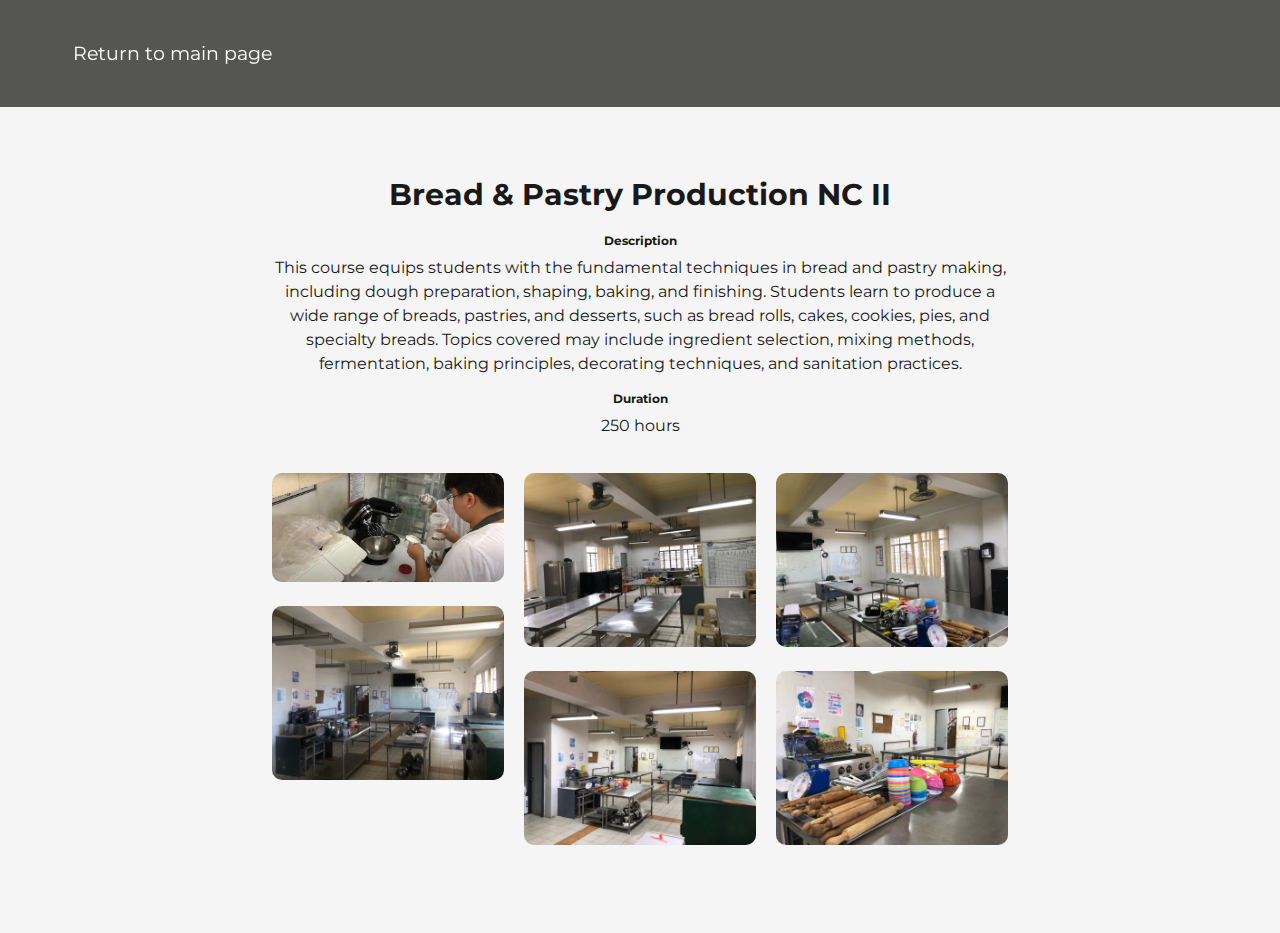
<file: links/bpstry.html>
<!DOCTYPE html>
<html lang="en">
<head>
    <meta charset="UTF-8">
    <meta name="viewport" content="width=device-width, initial-scale=1.0">
    <title>Bread & Pastry Production NC II</title>
    <link rel="stylesheet" href="../style.css">
    <link rel="icon" type="image/x-icon" href="../img/images.png">
</head>
<!-- BODY -->
<body>

    <nav class="b-nav">
        <ul class="links-container-b">
<li class="return-btn"><a href="../index.html">Return to main page</a></li>


         </ul>
      </nav>
  

      

    <section class="bp-sec">

    
    <div class="bp-container">
    <div class="bpstry-headers">
        <h1 class="bp-title">Bread & Pastry Production NC II</h1>
        <h4 class="bp-title2">Description</h4>
        <p class="bp-description">This course equips students with the fundamental techniques in bread and pastry making, including dough preparation, shaping, baking, and finishing. Students learn to produce a wide range of breads, pastries, and desserts, such as bread rolls, cakes, cookies, pies, and specialty breads. Topics covered may include ingredient selection, mixing methods, fermentation, baking principles, decorating techniques, and sanitation practices. 
        </p>
        <h4 class="bp-title2">Duration</h4>
        <p class="bp-description">250 hours</p>

        
    </div>
        <!-- GRID -->
        <div class="bp-grid">
<div class="grid-container">
   
   <img class="grid-img" src="../courses/bp1.jpg" alt="">    
   <img class="grid-img" src="../courses/bp2.jpg" alt="">    
   <img class="grid-img" src="../courses/bp3.jpg" alt="">    
   <img class="grid-img" src="../courses/bp4.jpg" alt="">    
   <img class="grid-img" src="../courses/bp5.jpg" alt="">    
   <img class="grid-img" src="../courses/bp6.jpg" alt="">    
      
   <div class="popup-image">
    <span>&times;</span>
    <img src="../courses/bp1.jpg" alt="">
  </div>
  
</div>
        </div>
   
</div>

</section>

<script>
    document.querySelectorAll('.grid-container img').forEach(image =>{
  image.onclick = () => {
   document.querySelector('.popup-image').style.display = 'block';
   document.querySelector('.popup-image img').src = image.getAttribute('src');
  }
   });

   document.querySelector('.popup-image span').onclick = () => {
       document.querySelector('.popup-image').style.display = 'none';
   }

</script>
    
</body>
</html>
</file>
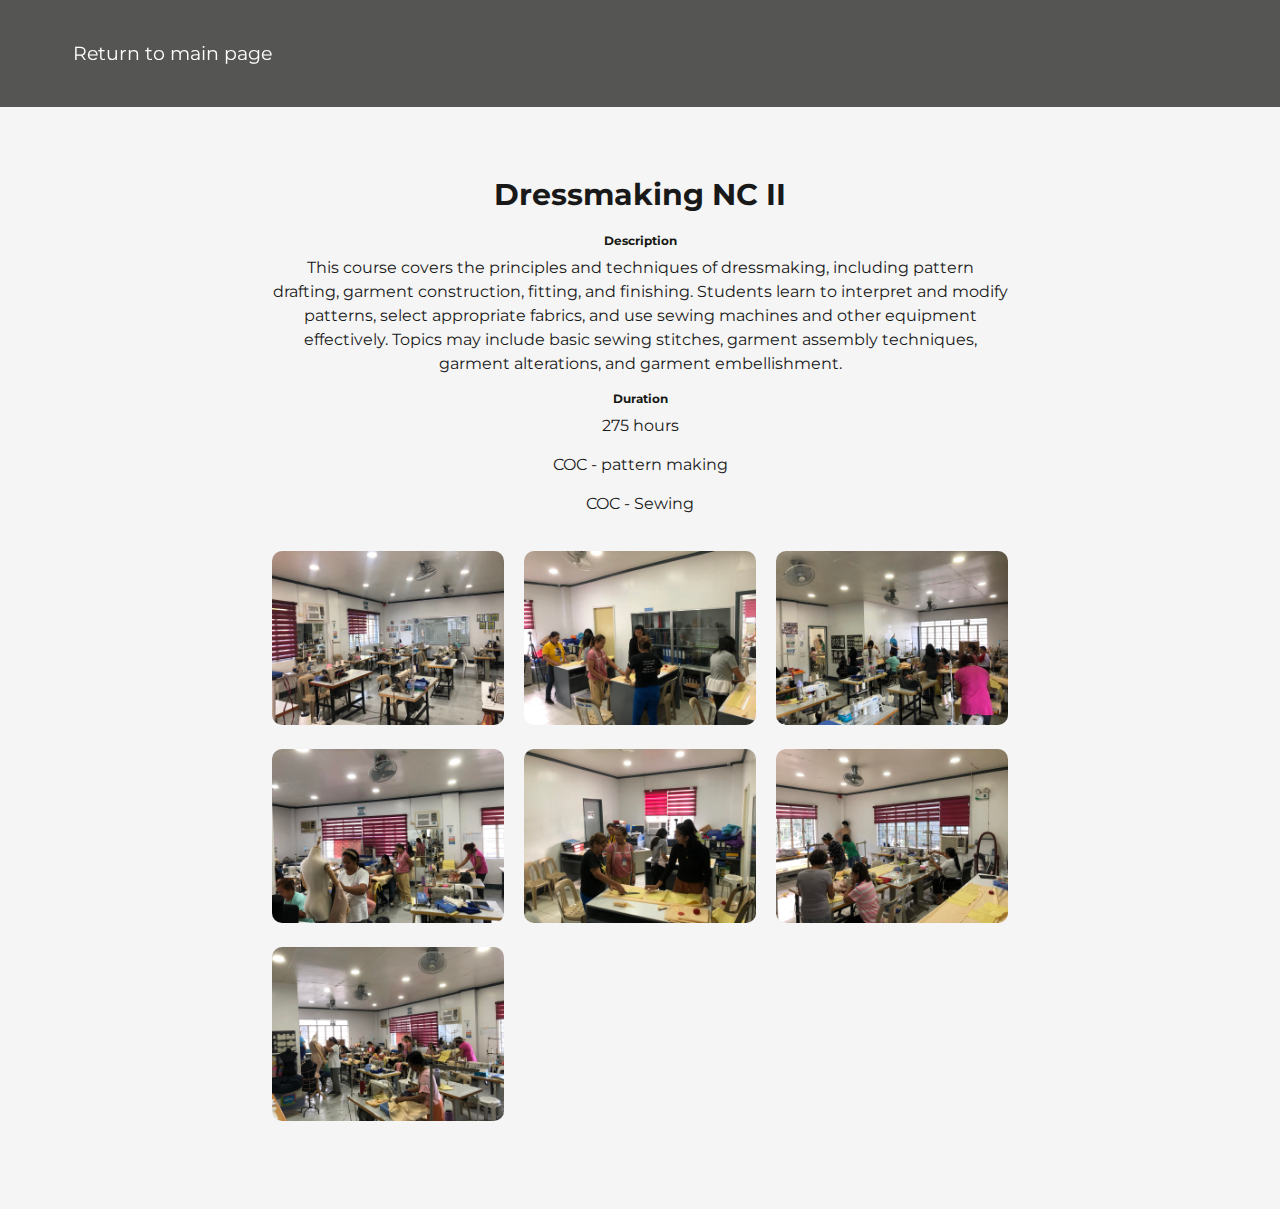
<file: links/dressmking.html>
<!DOCTYPE html>
<html lang="en">
<head>
    <meta charset="UTF-8">
    <meta name="viewport" content="width=device-width, initial-scale=1.0">
    <title>
        Dressmaking NC II
    </title>
    <link rel="stylesheet" href="../style.css">
    <link rel="icon" type="image/x-icon" href="../img/images.png">
</head>
<!-- BODY -->
<body>

    <nav class="b-nav">
        <ul class="links-container-b">
<li class="return-btn"><a href="../index.html">Return to main page</a></li>

         </ul>
      </nav>
  

    <section class="bp-sec">

    
    <div class="bp-container">
    <div class="bpstry-headers">
        <h1 class="bp-title">Dressmaking NC II</h1>
        <h4 class="bp-title2">Description</h4>
        <p class="bp-description">This course covers the principles and techniques of dressmaking, including pattern drafting, garment construction, fitting, and finishing. Students learn to interpret and modify patterns, select appropriate fabrics, and use sewing machines and other equipment effectively. Topics may include basic sewing stitches, garment assembly techniques, garment alterations, and garment embellishment. 
        </p>
        <h4 class="bp-title2">Duration</h4>
        <p class="bp-description">275 hours</p>

       
        <p class="bp-description">COC &#45; pattern making
           
            </p>
        <p class="bp-description">COC &#45; Sewing</p>

        
    </div>
        <!-- GRID -->
        <div class="bp-grid">
<div class="grid-container">
   <img class="grid-img" src="../courses/dm1.jpg" alt="">  
   <img class="grid-img" src="../courses/dm2.jpg" alt="">  
   <img class="grid-img" src="../courses/dm3.jpg" alt="">  
   <img class="grid-img" src="../courses/dm4.jpg" alt="">  
   <img class="grid-img" src="../courses/dm5.jpg" alt="">  
   <img class="grid-img" src="../courses/dm6.jpg" alt="">  
   <img class="grid-img" src="../courses/dm7.jpg" alt="">  

   <div class="popup-image">
    <span>&times;</span>
    <img src="../courses/dm1.jpg" alt="">
  </div>
    

</div>
        </div>
    
</div>

</section>

    <script>
        document.querySelectorAll('.grid-container img').forEach(image =>{
  image.onclick = () => {
   document.querySelector('.popup-image').style.display = 'block';
   document.querySelector('.popup-image img').src = image.getAttribute('src');
  }
   });

   document.querySelector('.popup-image span').onclick = () => {
       document.querySelector('.popup-image').style.display = 'none';
   }
    </script>
</body>
</html>
</file>
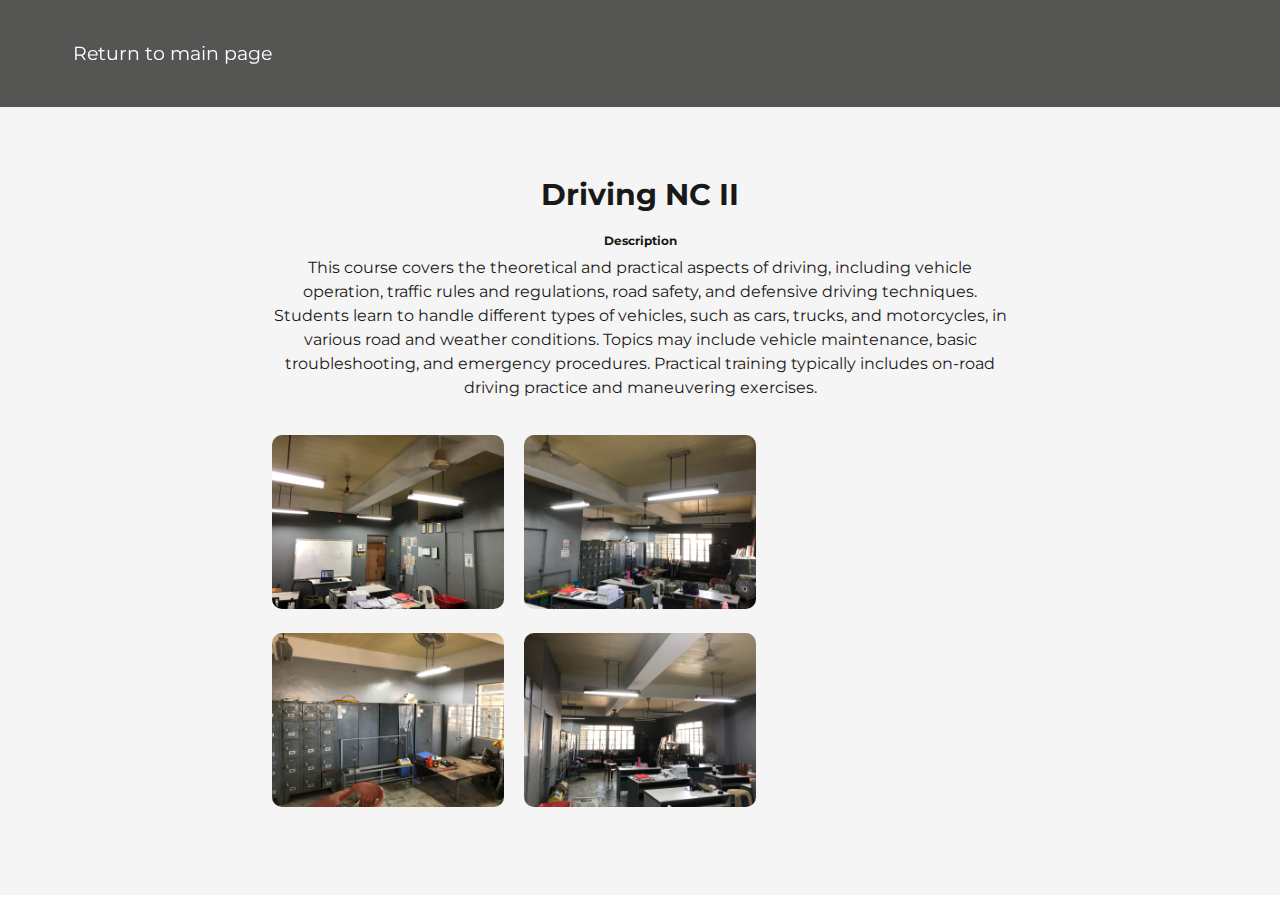
<file: links/driving.html>
<!DOCTYPE html>
<html lang="en">
<head>
    <meta charset="UTF-8">
    <meta name="viewport" content="width=device-width, initial-scale=1.0">
    <title>Driving NC II</title>
    <link rel="stylesheet" href="../style.css">
    <link rel="icon" type="image/x-icon" href="../img/images.png">
</head>
<!-- BODY -->
<body>

    <nav class="b-nav">
        <ul class="links-container-b">
<li class="return-btn"><a href="../index.html">Return to main page</a></li>

         </ul>
      </nav>
  

    <section class="bp-sec">

    
    <div class="bp-container">
    <div class="bpstry-headers">
        <h1 class="bp-title">Driving NC II</h1>
        <h4 class="bp-title2">Description</h4>
        <p class="bp-description">This course covers the theoretical and practical aspects of driving, including vehicle operation, traffic rules and regulations, road safety, and defensive driving techniques. Students learn to handle different types of vehicles, such as cars, trucks, and motorcycles, in various road and weather conditions. Topics may include vehicle maintenance, basic troubleshooting, and emergency procedures. Practical training typically includes on-road driving practice and maneuvering exercises.
        </p>
        

    </div>
        <!-- GRID -->
        <div class="bp-grid">
<div class="grid-container">

    <img class="grid-img" src="../courses/driving3.jpg" alt="">  
    <img class="grid-img" src="../courses/driving4.jpg" alt="">  
   <img class="grid-img" src="../courses/driving1.jpg" alt="">  
   <img class="grid-img" src="../courses/driving2.jpg" alt="">
   
   
 
<div class="popup-image">
    <span>&times;</span>
    <img src="../courses/driving3.jpg" alt="">
  </div>







    

</div>
        </div>
   
</div>

</section>
<script>
    document.querySelectorAll('.grid-container img').forEach(image =>{
  image.onclick = () => {
   document.querySelector('.popup-image').style.display = 'block';
   document.querySelector('.popup-image img').src = image.getAttribute('src');
  }
   });

   document.querySelector('.popup-image span').onclick = () => {
       document.querySelector('.popup-image').style.display = 'none';
   }

</script>
    
</body>
</html>
</file>
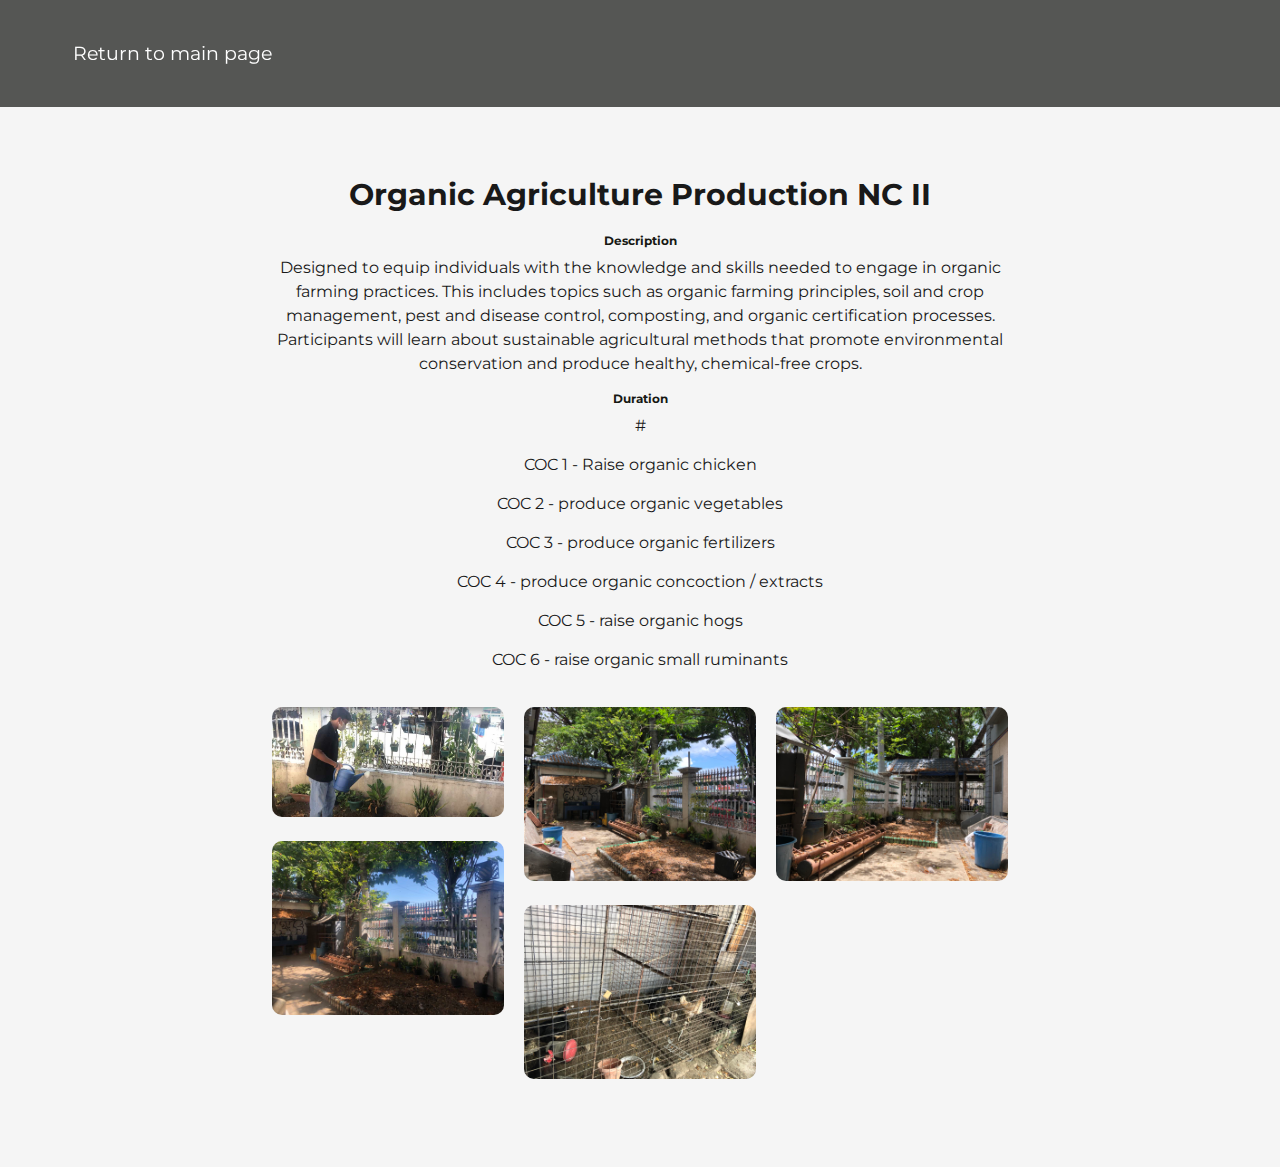
<file: links/organic.html>
<!DOCTYPE html>
<html lang="en">

<head>
    <meta charset="UTF-8">
    <meta name="viewport" content="width=device-width, initial-scale=1.0">
    <title>
        Organic Agriculture Production NC II
    </title>
    <link rel="stylesheet" href="../style.css">
    <link rel="icon" type="image/x-icon" href="../img/images.png">
</head>
<!-- BODY -->

<body>

    <nav class="b-nav">
        <ul class="links-container-b">
            <li class="return-btn"><a href="../index.html">Return to main page</a></li>

        </ul>
    </nav>


    <section class="bp-sec">


        <div class="bp-container">
            <div class="bpstry-headers">
                <h1 class="bp-title">Organic Agriculture Production NC II</h1>
                <h4 class="bp-title2">Description</h4>
                <p class="bp-description">Designed to equip individuals with the knowledge and skills needed to engage
                    in organic farming practices. This includes topics such as organic farming principles, soil and crop
                    management, pest and disease control, composting, and organic certification processes. Participants
                    will learn about sustainable agricultural methods that promote environmental conservation and
                    produce healthy, chemical-free crops.
                </p>
                <h4 class="bp-title2">Duration</h4>
                <p class="bp-description">#</p>


                <p class="bp-description">COC 1 &#45; Raise organic chicken
                </p>
                <p class="bp-description">COC 2 &#45; produce organic vegetables </p>
                <p class="bp-description">COC 3 &#45; produce organic fertilizers</p>
                <p class="bp-description">COC 4 &#45; produce organic concoction / extracts</p>
                <p class="bp-description">COC 5 &#45; raise organic hogs</p>
                <p class="bp-description">COC 6 &#45; raise organic small ruminants </p>


            </div>
            <!-- GRID -->
            <div class="bp-grid">
                <div class="grid-container">
                    <img class="grid-img" src="../courses/or1.jpg" alt="">

                    <img class="grid-img" src="../courses/or2.jpg" alt="">
                    <img class="grid-img" src="../courses/or3.jpg" alt="">
                    <img class="grid-img" src="../courses/or4.jpg" alt="">
                    <img class="grid-img" src="../courses/or5.jpg" alt="">
                
                    <div class="popup-image">
                        <span>&times;</span>
                        <img src="../courses/dm1.jpg" alt="">
                      </div>

                </div>
            </div>

        </div>

    </section>
<script>
    document.querySelectorAll('.grid-container img').forEach(image =>{
  image.onclick = () => {
   document.querySelector('.popup-image').style.display = 'block';
   document.querySelector('.popup-image img').src = image.getAttribute('src');
  }
   });

   document.querySelector('.popup-image span').onclick = () => {
       document.querySelector('.popup-image').style.display = 'none';
   }
</script>

</body>

</html>
</file>
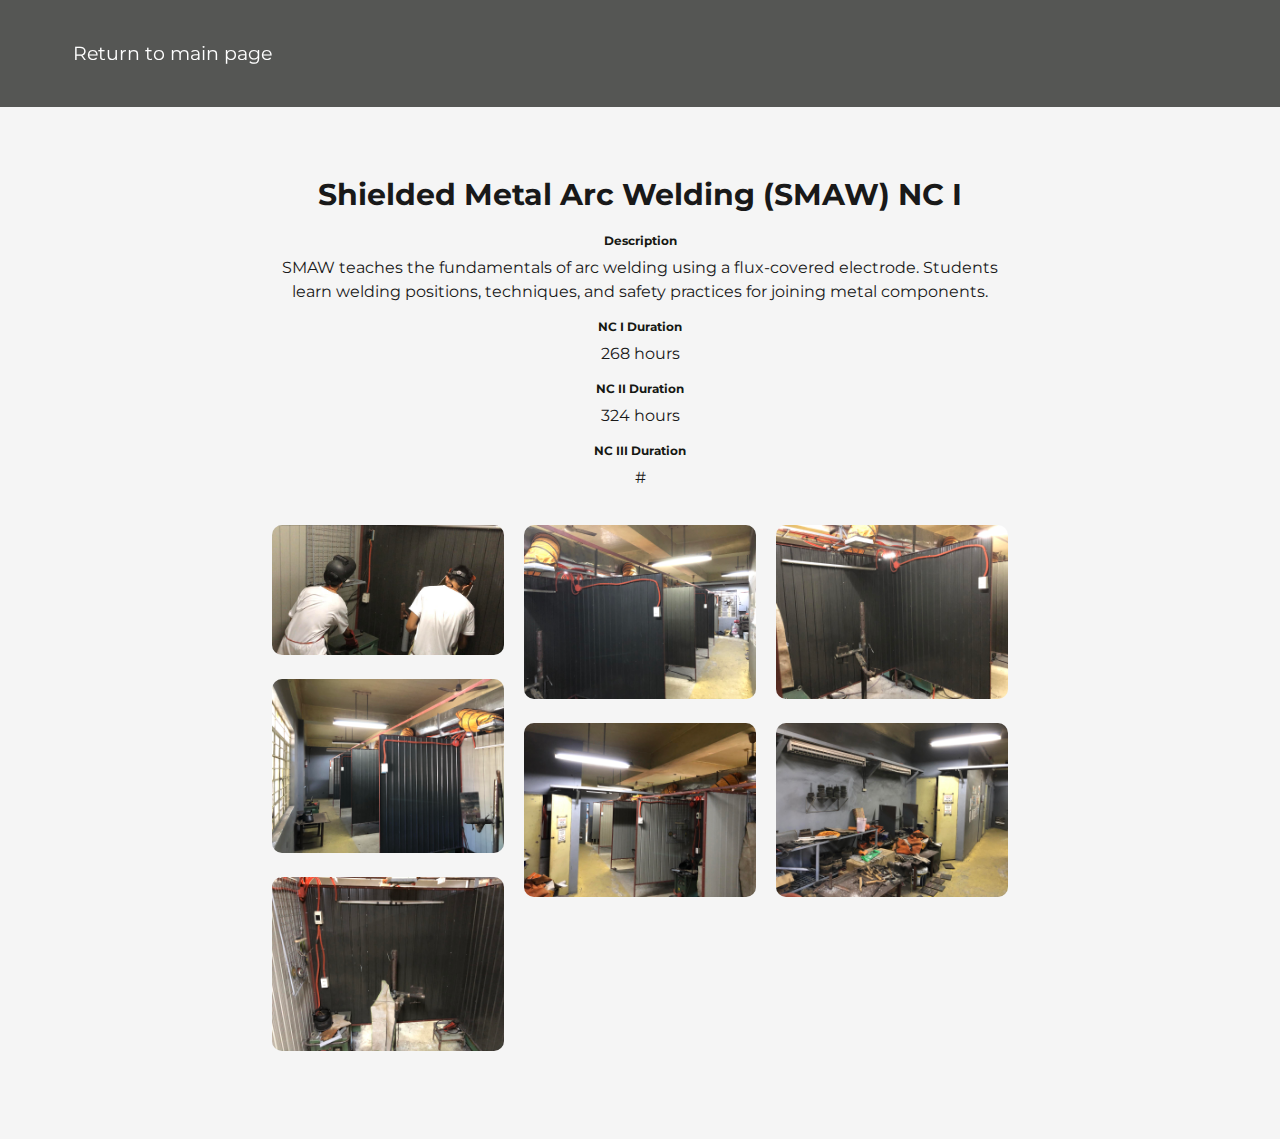
<file: links/smaw-1.html>
<!DOCTYPE html>
<html lang="en">
<head>
    <meta charset="UTF-8">
    <meta name="viewport" content="width=device-width, initial-scale=1.0">
    <title>Shielded Metal Arc Welding (SMAW) NC I</title>
    <link rel="stylesheet" href="../style.css">
    <link rel="icon" type="image/x-icon" href="../img/images.png">
</head>
<!-- BODY -->
<body>

    <nav class="b-nav">
        <ul class="links-container-b">
<li class="return-btn"><a href="../index.html">Return to main page</a></li>

         </ul>
      </nav>
  

    <section class="bp-sec">

    
    <div class="bp-container">
    <div class="bpstry-headers">
        <h1 class="bp-title">Shielded Metal Arc Welding (SMAW) NC I</h1>
        <h4 class="bp-title2">Description</h4>
        <p class="bp-description">SMAW teaches the fundamentals of arc welding using a flux-covered electrode. Students learn welding positions, techniques, and safety practices for joining metal components.
        </p>
        <h4 class="bp-title2">NC I Duration</h4>
        <p class="bp-description">268 hours</p>
        <h4 class="bp-title2">NC II Duration</h4>
        <p class="bp-description">324 hours</p>
        <h4 class="bp-title2">NC III Duration</h4>
        <p class="bp-description">#</p>

    </div>
        <!-- GRID -->
        <div class="bp-grid">
<div class="grid-container">
   <img class="grid-img" src="../courses/smaw1.jpg" alt="">  
  
   <img class="grid-img" src="../courses/smaw2.jpg" alt="">    
   <img class="grid-img" src="../courses/smaw3.jpg" alt="">    
   <img class="grid-img" src="../courses/smaw4.jpg" alt="">    
   <img class="grid-img" src="../courses/smaw5.jpg" alt="">    
   <img class="grid-img" src="../courses/smaw7.jpg" alt="">    
   <img class="grid-img" src="../courses/smaw6.jpg" alt="">    
  
   <div class="popup-image">
    <span>&times;</span>
    <img src="../courses/smaw1.jpg" alt="">
  </div>
    

</div>
        </div>
   
</div>

</section>
<script>
   document.querySelectorAll('.grid-container img').forEach(image =>{
  image.onclick = () => {
   document.querySelector('.popup-image').style.display = 'block';
   document.querySelector('.popup-image img').src = image.getAttribute('src');
  }
   });

   document.querySelector('.popup-image span').onclick = () => {
       document.querySelector('.popup-image').style.display = 'none';
   }
</script>
    
</body>
</html>
</file>
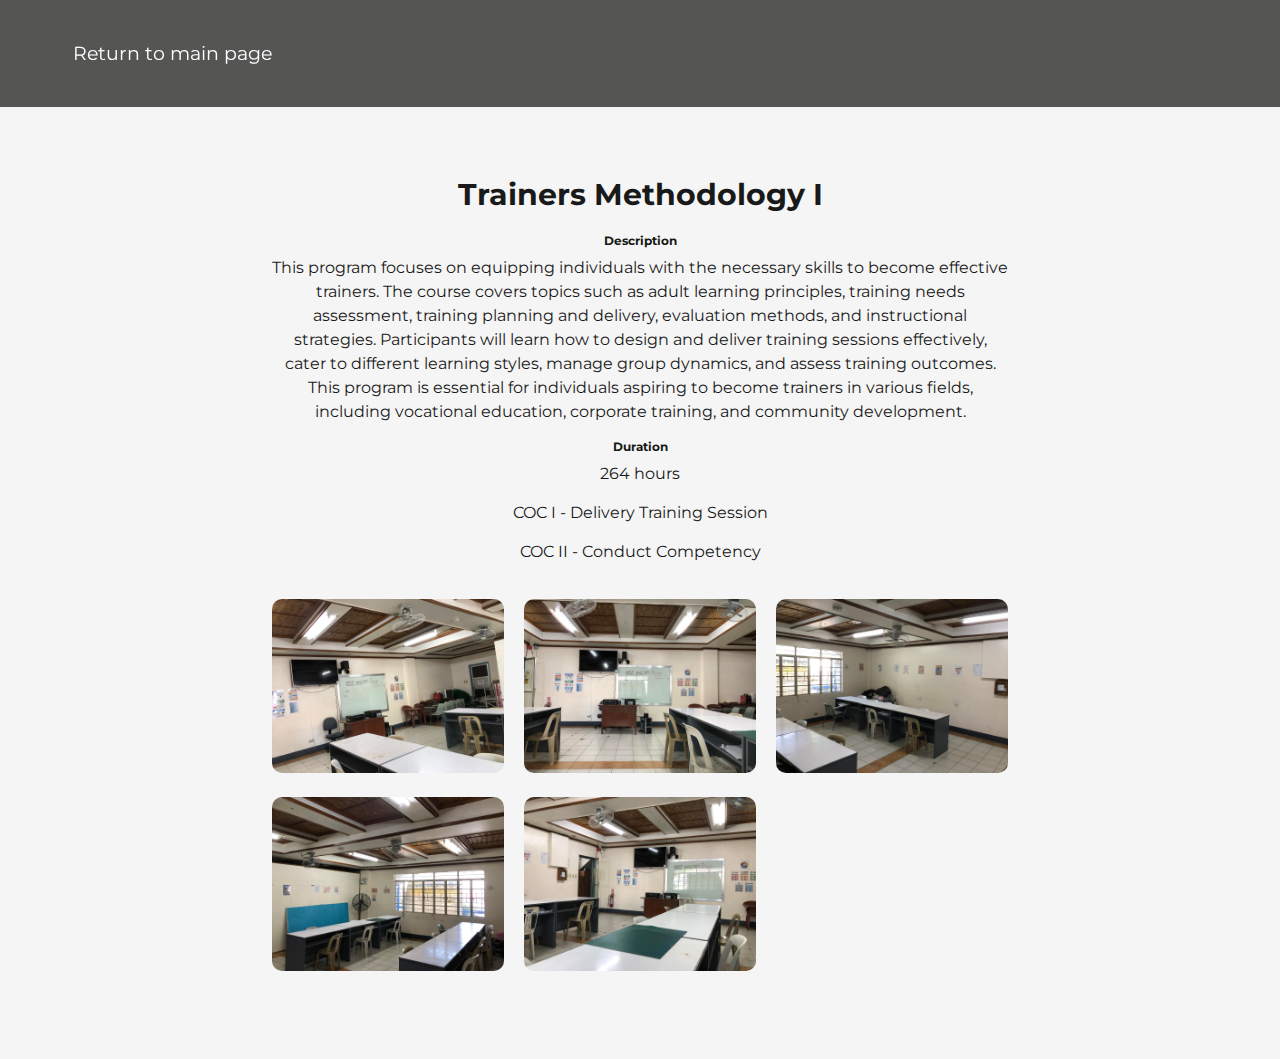
<file: links/tm.html>
<!DOCTYPE html>
<html lang="en">
<head>
    <meta charset="UTF-8">
    <meta name="viewport" content="width=device-width, initial-scale=1.0">
    <title>
        Trainers Methodology I
    </title>
    <link rel="stylesheet" href="../style.css">
    <link rel="icon" type="image/x-icon" href="../img/images.png">
</head>
<!-- BODY -->
<body>

    <nav class="b-nav">
        <ul class="links-container-b">
<li class="return-btn"><a href="../index.html">Return to main page</a></li>

         </ul>
      </nav>
  

    <section class="bp-sec">

    
    <div class="bp-container">
    <div class="bpstry-headers">
        <h1 class="bp-title">Trainers Methodology I</h1>
        <h4 class="bp-title2">Description</h4>
        <p class="bp-description">This program focuses on equipping individuals with the necessary skills to become effective trainers. The course covers topics such as adult learning principles, training needs assessment, training planning and delivery, evaluation methods, and instructional strategies. Participants will learn how to design and deliver training sessions effectively, cater to different learning styles, manage group dynamics, and assess training outcomes. This program is essential for individuals aspiring to become trainers in various fields, including vocational education, corporate training, and community development.
        </p>
        <h4 class="bp-title2">Duration</h4>
        <p class="bp-description"> 264 hours</p>

       
        <p class="bp-description">COC I &#45; Delivery Training Session
           
            </p>
        <p class="bp-description">COC II &#45; Conduct Competency</p>

        
    </div>
        <!-- GRID -->
        <div class="bp-grid">
<div class="grid-container">
   <img class="grid-img" src="../courses/tm1.jpg" alt="">  
   <img class="grid-img" src="../courses/tm2.jpg" alt="">  
   <img class="grid-img" src="../courses/tm3.jpg" alt="">  
   <img class="grid-img" src="../courses/tm4.jpg" alt="">  
   <img class="grid-img" src="../courses/tm5.jpg" alt="">  
  
   <div class="popup-image">
    <span>&times;</span>
    <img src="../img/1.jpg" alt="">
  </div>

    

</div>
        </div>
   
</div>

</section>

    <script>
        document.querySelectorAll('.grid-container img').forEach(image =>{
  image.onclick = () => {
   document.querySelector('.popup-image').style.display = 'block';
   document.querySelector('.popup-image img').src = image.getAttribute('src');
  }
   });

   document.querySelector('.popup-image span').onclick = () => {
       document.querySelector('.popup-image').style.display = 'none';
   }
    </script>
</body>
</html>
</file>
<file: style.css>
@import url('https://fonts.googleapis.com/css2?family=Poppins:ital,wght@0,100;0,200;0,300;0,400;0,500;0,600;0,700;0,800;0,900;1,100;1,200;1,300;1,400;1,500;1,600;1,700;1,800;1,900&display=swap');
@import url('https://fonts.googleapis.com/css2?family=Montserrat:ital@0;1&display=swap');

:root {

    /* BASICS */

    --mainfont: "Poppins", sans-serif;
    --secondaryfont: "Montserrat", sans-serif;
    --mcolor1: #0738A4;
    --mcolor2: #2305F8;
    --mcolor3: #191919;
    --mcolor4: #FFFFFF;

    /* descript */
    --mcolor5: #eeebc9;
    --mcolor6:#eeebc9c0;
    --gradient-top: linear-gradient(0deg, rgba(22, 24, 19, 0) 0%, rgba(22, 24, 19, 0.22) 36.98%, rgba(22, 24, 19, 0.47) 70.83%, rgba(22, 24, 19, 0.76) 100%);
    --gradient-bottom: linear-gradient(180deg, rgba(22, 24, 19, 0) 0%, rgba(22, 24, 19, 0.42) 21.88%, rgba(22, 24, 19, 0.69) 41.67%, rgba(22, 24, 19, 0.9) 61.98%, rgba(22, 24, 19, 0.99) 78.12%, #161813 100%);
}

* {
    box-sizing: border-box;
    padding: 0;
    margin: 0;
    scroll-behavior: smooth;
}

/* NAVIGATION BAR */

nav {
    font-family: var(--secondaryfont);
    position: fixed;
    top: 0;
    left: 0;
    z-index: 10;
    width: 100%;
    padding: 10px 10rem;
    background: #10110eb2;
  display: flex;
  justify-content: space-between;
  

}


.navmenu {
    position: absolute;
    width: 60px;
    right: 1rem;
    top: .5rem;
  display: none;
}





.llogo {
    margin: 0 0 0 25px;
    display: flex;
    align-items: center;
}
.logo {
    height: 70px;
    margin-top: 10px;
}

.links-container{
    display: flex;
    align-items: center;
    justify-content: center;
    gap: 35px;
    padding: 0 3rem 0 10px;
}

.link-item {
    list-style: none;
}

.rl {
    text-decoration: none;
    color: var(--mcolor4);
    font-weight: 600;
   font-size: 18px;
}

.rl:hover {
    color: var(--mcolor1);
}


.logo-text {

    color: var(--mcolor4);
    text-decoration: none;
    font-family: var(--secondaryfont);
    font-size: 25px;
    font-weight: 700;
    margin-left: 10px;
}
/* SECTIONS */


/* MAIN SECTION */

.main-sec {
    z-index: -100;
 
}

.main-sec-bg img {
    position: absolute;
    z-index: -99;
    object-fit: cover;
  object-position: bottom;
    height:65%;
    width: 100%;
    filter: brightness(50%);
}

.main-sec-bg-slider {
    position: absolute;
    top: 0;
    left: 0;
    width: 100%;
    height: 100%;
    overflow: hidden;
    z-index: -1;
  }
  
  .main-sec-bg-slider img {
    position: absolute;
    width: 100%;
    height: 60%;
    object-fit: cover;
    opacity: 0;
    transition: opacity 1s ease-in-out;
    filter: brightness(50%);
    
  }
  
  .main-sec-bg-slider img.active {
    opacity: 1;
  }

  .slider {
    position: relative;
    width: 100%;
    max-width: 100vw;
    overflow: hidden;
  }
  
  .slides {
    display: flex;
    transition: transform 0.5s ease-in-out;
  }
  
  .slide {
    min-width: 100%;
    box-sizing: border-box;
  }
  
  .slide img {
    width: 100%;
    display: block;
  }
  


.top-slice h2 {
    padding: 6.8rem 0 0 0;
    font-family: var(--secondaryfont);
    font-size: 40px;
    margin-bottom: 25px;

    text-transform: uppercase;
}

.top-slice p {
    font-family: var(--secondaryfont);
font-weight: 700;

}

.top-slice {
  
    display: flex;
    flex-direction: column;
    color: var(--mcolor4);
    justify-content: center;
    text-align: center;
    padding: 50px 10px;
    height: 50vh;
}

.bottom-slice {
    height: auto;
    background-color: #f5f5f5;
    padding: 1.8rem 5rem;
    display: flex;
    align-items: center;
    flex-direction: column;
    justify-content: start;
    
}

.middle-logo {
    width: 85px;

}

.bottom-slice p {
    font-size: 18px;
    font-family: var(--secondaryfont);
    text-align: center;
    max-width: 940px;
    margin: 1rem auto 0 auto;
    color: var(--mcolor3);
}

.bottom-slice a {
    text-decoration: none;
    color: var(--mcolor3);
    font-family: var(--secondaryfont);
    border: var(--mcolor3) 1px solid;
    padding: 1rem 1.3rem;
    margin: 1.5rem 0 0 0;
    border-bottom: var(--mcolor3) 3px solid;
    transition: 200ms ease;
}

.bottom-slice a:hover {
    background: white;

}

.arrow-bounce {
    width: 75px;
    position: relative; 
    animation: test 1s infinite ease-in-out;
}


  
  @keyframes test {
    0%{ bottom:0rem;}
    50%{bottom:-2rem }
    100% {bottom:0rem;}
  }


  
/* Mission Vision */

.h-container {
    display: flex;
    justify-items: center;
    justify-content:center;
    gap: 10rem;
}


.cf-descriptions {
    width: 30vw;
    font-family: var(--secondaryfont);
    gap:1rem;
   font-size: 20px;
}
.cf-descriptions h4{
    margin-bottom: .8rem;
}
.cf-descriptions h1{
    margin-bottom: .8rem;
}
.cf-descriptions p{
    margin-bottom: 2.5rem;
}


.test-cf {
   
    padding: 7rem 0;
}


.cf-img-container {
    display: flex;
    gap: 8px;
    align-items: center;
}

.img-hl {
    width: auto;
    height: 350px;
}


.flex-img {
    display: flex;
    flex-direction: column;
    gap: 8px;
}

.flex-img img {
    width: 150px;
}




/* EVENTS */

.events-sec {
    
    padding: 4rem;
    font-family: var(--secondaryfont);
    background:#f5f5f5;
}


.events-an-flex {

 display: flex;
    border-radius: 8px;
    justify-content: space-evenly;
}
.events-header {
    margin-bottom: 20px;
    font-size: 35px;
    padding: 0 0 0 50px;
}

.events-header2 {
    margin-bottom: 20px;
    font-size: 35px;
    padding: 0 0 0 200px;

}



.events-container {
   
    padding: 1rem;
    display: flex;
    justify-content: center;
    gap: 1rem;
    flex-wrap: wrap;
}


.event-box {
    padding: 1.5rem;
    background: var(--mcolor1);
    display: flex;
    width: 300px;
    height: 170px;
    gap: 20px;
    border-radius: 15px;
    margin-bottom: 20px;
    cursor: pointer;
    
    
    
}

.event-box:hover {
    filter: brightness(.7);
}

.event-date {
    color: var(--mcolor5);
    font-weight: 700;
    display: flex;
    flex-direction: column;
    gap: 7px;
}


.event-date h5 {
    
    font-size: 25px;
    color: #ffffff;
}

.event-contents {
    display: flex;
    flex-direction: column;
    gap: 8px;
    position: relative;
}



.event-contents::before {
    position: absolute;
    content:  '' ;
    left: -10px;
    background: #ffffff;
    height: 100%;
    width: 2px;


}

.event-title   {
    color: var(--mcolor4);
     font-weight: 700;
}

.event-description {
    color: #ffffffce;
}

div.event-box:nth-child(4){
    margin: 0;
}

/* Button */

.events-view-all {
    padding: 17px 45px;
    background: none;
    border-radius: 25px;
    cursor: pointer;
    font-family: var(--secondaryfont);
    border: #001b55 solid 3px;
    font-weight: 800;
    color: #001b55;
    text-decoration: none;
   
}
.events-view-all:hover {
    color: #fff;
    background-color: #001b55;
}



.event-btn {
    display: flex;
    justify-content: center;
}

.event-btn{
    margin-top: 20px;
}

hr {
   margin: 17px 0;
}

/* ANNOUNCEMENT  */

.announce-container{
  
    padding: 1rem;
}
.announcement-box {
    display: flex;
    flex-direction: column;
    gap: 0;
    margin-bottom: 5px;
    font-family: var(--secondaryfont);
    width: auto;
    cursor: pointer;
}

.announcement-box:hover {
    filter: brightness(.7);
}

.announcement-contents {
    display: flex;
   
    background: #191919;
    color: var(--mcolor5);
    padding: 1.5rem 2rem;
    gap: 2rem;
    border-bottom-left-radius:  4px;
    border-bottom-right-radius: 4px ;
}

.announcement-img {
    padding: 0;
    margin: 0;
    height: 120px;
    width: 100%;
    object-fit: cover;
    object-position: center;
    border-top-left-radius:4px ;
    border-top-right-radius:4px ;
}


.an-date {
    padding-left: 1.6rem;
}

.an-descriptions h1{
 margin-bottom: 15px;
font-size: 18px;
 
} 

.an-descriptions p {
font-size: 14px;
}


.an-descriptions h1:hover:before {
width: 100%;
}

.an-descriptions{
    position: relative;
}


.an-descriptions::before {
    content: '';
    position: absolute;
    background-color:var(--mcolor5);
    width: 2px;
    height: 100%;
    left: -15px;
}

.video-container {
    position: relative;
    width: 100%;
    max-width: 1000px;
    margin: 0 auto;
    margin-bottom: 100px;
  }
  
  .video-container video {
    width: 100%;
    height: 600px;
  }
  

/* Course Section */


.course-sec {
  
    padding: 4rem 0;
    background: var(--mcolor4);
}



.tvet-title {
    font-family: var(--secondaryfont);
    font-size: 35px;
    color: var(--mcolor3);
    text-align: center;
    padding: 1rem 0 0 0;
}

.tvet-contents{
   
    padding: 0 4rem;
    margin-bottom:2rem ;
}

.tvet-description {
    font-family: var(--secondaryfont);
    color: var(--mcolor3);
    font-size: larger;
    line-clamp: 3;
    text-align: center;
}

.courses {
    display: flex;
    flex-wrap: wrap;
    flex-direction: row;
   gap: 1rem 3rem;
    justify-content: center;
}




.card-img img {
    width: 300px;
    height: 270px;
    object-fit: cover;
    vertical-align: middle;
    
}



/* Courses Box */

.course-card {
    list-style: none;
    width: 300px;
    height: auto;
    transition: 150ms ease;
    margin: 0 0 3rem 0;
    
}


.course-card:hover {
    transform: translateY(-15px);
}


.root-card {
    display: flex;
    flex-direction: column;
    overflow: hidden;
    background-color: white;
    border-radius: 15px;
    box-shadow: 0 20px 40px -14px rgba(0, 0, 0, 0.25);
    height: 400px;
}



.course-content{
 padding: 12px 15px;
 width: 300px;
 height: 105px;
 display: flex;
 flex-direction: column;
}

.course-tags {
    font-family: var(--mainfont);
    font-size: 15px; 
    display: flex;
    

}

.course-tags p {
    background-color: var(--mcolor3)                                                                            ;
    padding: 7px 9px;
    text-align: center;
    color: #f5f5f5;
    border-radius: 15px;
 font-weight: bolder;
}
.course-title {
    font-family: var(--secondaryfont);
    margin-bottom: 5px;
    font-size: 15px;
    font-weight: bolder;
    margin-bottom: 7px;
}

.course-btn {
    text-decoration: none;
    font-family: var(--secondaryfont);
   
   
    color: var(--mcolor3);
    font-weight: bolder;
    margin:0 0 15px 20px;
}

.course-btn:hover {
    color: var(--mcolor1);
}




.popup-descript {
    font-family: var(--secondaryfont);
    color: #ffffff;
    background: #161813d8;
    padding: 1rem 1.2rem;
   font-weight: 700;
    width: 300px;
    height: 270px;
    position: absolute;
    transform: translateY(-1px);
    transition: 150ms ease;
   border-top-left-radius:8px ;
   border-top-right-radius:8px ;
  visibility: hidden;
  opacity: 0;
 
  text-align:justify;

  /* ELIPPSIS */
  display: -webkit-box;
  -webkit-line-clamp: 9;
  -webkit-box-orient: vertical;  
  overflow: hidden;
  line-height: 28px;
  
}
  

.course-card:hover .popup-descript {
    visibility: visible;
    opacity: 1;
}






/* Enrollment Section */



.enroll-sec{
    background-color: #191919;
    z-index: -20;
}



.steps-header {
    font-size: 30px;
    margin-bottom: 20px;
    text-align: center;
 color: #ffffff;
}

.enroll-container {
    padding: 4rem 0;
    display: flex;
    flex-direction: row;
    justify-content: space-evenly;
    
}

.enroll-steps {
    font-family: var(--secondaryfont);
   background-color: #1f1f1fe8;
   border-radius: 10px;
   padding: 2rem;
   transition: 200ms ease;
}

.enroll-steps:hover {
    background-color: #1f1f1fef;
}
.steps-content h2 {
    color: #fff;
}
.steps-content p {
 margin-bottom: 30px;
 font-size: 15px;
 color: #ffffffe8;

}

.steps-content {
    list-style: none;
    padding-right: 50px;
    display: flex;
    flex-direction: column;
  
    
}



.fb-page {
    margin-top: 10rem;
}





/* FAQ */


.faq-title {
    display: flex;
    justify-content: center;
    margin-bottom:3rem ;
}

.faqq {

    font-family: var(--secondaryfont);
    color: var(--mcolor3);
    font-size: 30px;
    position: relative;
    display: inline-block;
    
}

.faqq::before {
content: '';
background: #001b55;
position: absolute;
bottom: -10px;
height: 3px;
width: 50%;
left: 25%;
border-radius: 5px;
}

.wrapper {
    max-width: 75%;
    margin: 5rem auto;
}
  

.wrapper > h1 {
    margin: 1.5rem 0;
    text-align: center;
}
  
.wrapper > h1 {
    letter-spacing: 3px;
}
  
.accordion {
    background-color: #052569;
    color: #ffffff;
    cursor: pointer;
    font-size: 1.2rem;
    width: 100%;
    padding: 2rem 2.5rem;
    border: none;
    outline: none;
    transition: 0.4s;
    display: flex;
    justify-content: space-between;
    align-items: center;
    font-weight: bold;
    font-family: var(--secondaryfont);
}
  
.accordion i {
    font-size: 1.6rem;
}
  
  .active,
  .accordion:hover {
    background-color: #001b55;
}
.pannel {
    padding: 0 2rem 2.5rem 2rem;
    background-color: white;
    overflow: hidden;
    background-color: var(--mcolor3);
    display: none;
    border: solid #001b55;
    font-family: var(--mainfont);
    
}
.pannel p {
    color: rgb(255, 255, 255);
    font-size: 1.2rem;
    line-height: 1.4;
    margin: 15px 0 0 0;
}
  
.faq {
    border: 1px solid rgba(0, 0, 0, 0.2);
    margin: 10px 0;
}
.faq.active {
    border: none;
}

/* ABOUT TESDA */

.aboutesda-container{
    display: flex;
    justify-content: center;
    align-items: center;
    padding: 6rem;
    margin-top: 4rem;
    gap: 25px;
    /* background-color: #561C24 ; */
    background-color: white;
    height: 50%;
    position: relative;
    font-family: var(--secondaryfont);
}

.logotesda {
    width: 700px;
}

.tesda-details {
   
    width: 600px;
    cursor: default;
}


.aboutesda {
    color: var(--mcolor3);
    font-family: var(--secondaryfont);
    font-weight: 500;
    position: relative;
    display: flex;
    font-size: 35px;
    margin-bottom: 15px;
}

.aboutesda:before {
    content: '';
    position: absolute;
    height: 2px;
    width: 100%;
    background-color: var(--mcolor1);
    bottom: 0;
    transform: scaleX(0);
    transform-origin: left;
    transition: 300ms ease-in-out;
}

.tesda-details:hover .aboutesda:before {
    transform: scaleX(1);
}


.tesda-details p {
   
    font-size: 17px;
    margin: 0 0 30px 0;
    line-height: 2;
    text-align: justify;
    position: relative;
}








/* FOOTER */

.git {
    text-align: center;
    font-family: var(--secondaryfont);
    color: var(--mcolor4);
    margin-bottom: 3rem;
    font-size: 30px;
}

footer {


    font-family: var(--mainfont);
}

.footer-container {
    display: flex;
    justify-content: center;
    align-items: flex-start;
    text-align: center;

}

.first-footer-sec {
    background: #00308F;
    padding: 4rem 2rem;
}


/* SOCIAL LINKS */
.social-links {
    display: flex;
    flex-direction: column;
    color: #FFFFFF;
    gap: 17px;
    width: 320px;
    padding: 0 10px;
    align-items: center;


}

.social-links h2 {
    color: var(--mcolor4);
    font-weight: 100;
    font-family: "Montserrat", sans-serif;
}

.social-links a {
    list-style: none;
    color: #FFFFFF;
    font-size: 25px;
    transition: 200ms ease;
}

.social-container {
    display: flex;
    flex-direction: row;
    gap: 10px;
    margin: 10px 0 0 0;
    justify-content: center;
}

.p-email {
    text-decoration: underline;
}

.f-icons {
    width: 50px;
}

.f-text {
    font-weight: 500;
}

.fb {
    position: absolute;
    transform: translateX(-43%) translateY(-50px);
    color: var(--mcolor4);
    padding: 5px 10px;
    opacity: 0;
    transition: 350ms ease;

    border-radius: 15px;
    visibility: hidden;
    background: #161813;

}

.s-facebook i {
    transition: 200ms ease;
}

.s-facebook i:hover {
    transform: scale(1.5);
    color: #316FF6;
}

.s-facebook:hover .fb {
    opacity: 1;
    visibility: visible;

}



.yt {
    position: absolute;
    transform: translateX(-60%) translateY(-50px);
    color: var(--mcolor4);
    padding: 5px 10px;
    opacity: 0;
    transition: 350ms ease;

    border-radius: 15px;
    visibility: hidden;
    background-color: #161813;
}

.s-youtube i {
    transition: 200ms ease;
}

.s-youtube i:hover {
    transform: scale(1.5);
    color: #FF0000;
}

.s-youtube:hover .yt {
    opacity: 1;
    visibility: visible;

}

.ins {
    position: absolute;
    transform: translateX(-42%) translateY(-50px);
    color: var(--mcolor4);
    padding: 5px 10px;
    opacity: 0;
    transition: 350ms ease;
 
    border-radius: 15px;
    visibility: hidden;
    background: #161813;
}

.s-insta i {
    transition: 200ms ease;
}

.s-insta i:hover {
    transform: scale(1.5);
    color: transparent;
    background: radial-gradient(circle at 30% 107%, #fdf497 0%, #fdf497 5%, #fd5949 45%, #d6249f 60%, #285AEB 90%);
    background: -webkit-radial-gradient(circle at 30% 107%, #fdf497 0%, #fdf497 5%, #fd5949 45%, #d6249f 60%, #285AEB 90%);
    background-clip: text;
    -webkit-background-clip: text;
}

.s-insta:hover .ins {
    opacity: 1;
    visibility: visible;
}

.twit {
    position: absolute;

    transform: translateX(-42%) translateY(-50px);
    color: var(--mcolor4);
    padding: 5px 10px;
    opacity: 0;
    transition: 350ms ease;
    border-radius: 15px;
    visibility: hidden;
    background: #161813;
}

.s-twitter i {
    transition: 200ms ease;
}

.s-twitter i:hover {
    transform: scale(1.5);
    color: #1DA1F2;

}

.s-twitter:hover .twit {
    opacity: 1;
    visibility: visible;
}


.social-container span {
    font-size: 15px;
}




/* Footer 2 */


.second-footer-sec {
    padding: 2rem 2rem;

    background: var(--mcolor3);
}


.footer-nav li a {
    text-decoration: none;
    cursor: pointer;
    color: var(--mcolor4);
    transition: 200ms ease;

}

.footer-nav li {
    list-style: none;
}

.footer-links {
    display: flex;
    justify-content: center;
    align-items: center;
    gap: 20px;
    flex-wrap: wrap;
}

.footer-links a:hover {
    color: #346fee;
}


.c-right p {
    text-align: center;
    padding: 1.5rem 0 0 0;
    font-weight: bold;
    color: var(--mcolor4);
}




/* Links STyle */
/*  Courses Link PAGEs */

.links-container-b {
    display: flex;
    justify-content: start;
    list-style: none;
    
    padding: 2rem .5rem;

}

.links-container-b a {

    font-size: 19px;
    font-weight: 400;
    text-decoration: none;
    color: var(--mcolor4);
    transition: 500ms ease;
    margin: 0 25px;

}

.links-container-b a:hover {
    color: #346fee;
}




.bp-sec {
    background: #f5f5f5;
    padding: 4rem 1rem;

}

.bp-title2 {
    margin-bottom: 8px;
 color: #161813;
 font-size: 12px;
 
}

.bpstry-headers {
    display: flex;
    font-family: var(--secondaryfont);
    flex-direction: column;
    text-align: center;
    padding: 7rem 20vw 0 20vw;
    
}

.bp-title {
    margin-bottom: 25px;
    color: var(--mcolor3);
    font-size: 30px;
    margin-bottom: 20px;
    text-align: center;
}

.bp-description {
 
    color: var(--mcolor3);
    margin-bottom: 15px;
    line-height: 1.5rem;
 
}

.bp-grid {
    padding: 0 20vw;
}
    
.grid-img{
    width: 100%;
    height: auto;
    object-fit: cover;
    border-radius: 10px;
    margin-bottom: 20px;
    opacity: 1;
    transition: 500ms ease;
    cursor: pointer;
}

.grid-img:hover {
    transform: scale(1.01);
 filter: brightness(120%);
}

.grid-container {
    width: 100%;
    column-gap: 20px;
    row-gap: 20px;
    columns: 3;
    margin-top: 20px;
}

.bp-grid .grid-container .grid-img img {
    height: 100%;
    width: 100%;
    object-fit: cover;
    transition: 2s linear;

}

.bp-grid .grid-container .grid-img:hover img {
    transform: scale(1.1);
}

/*POP UP IMAGE */

.bp-grid .popup-image {

    position: fixed;
    top: 0;
    left: 0;
    background: rgba(0, 0, 0, .9);
    height: 100%;
    width: 100%;
    z-index: 100;
    display: none;
}

.bp-grid .popup-image span {
    position: absolute;
    top: 0;
    right: 10px;
    font-size: 60px;
    font-weight: bolder;
    color: #fff;
    cursor: pointer;
    z-index: 100;
}

.bp-grid .popup-image img {
    position: absolute;
    top: 50%;
    left: 50%;
    transform: translate(-50%, -50%);
    border: 5px solid #fff;
    border-radius: 5px;
    width: 750px;
    object-fit: cover;
}




/* MEDIA QUERies  */


@media (max-width:1920px){
    .top-slice h2{
        font-size: 45px;
    }
    .bottom-slice p {
        font-size: 25px;
    }

    .course-container {
        padding: 1.5rem 8rem;
    }
    
    .tvet-description {
        font-size: 20px;
        padding: 2rem 0rem;
    }

    .bottom-slice {
        height: 50vh;
        background: #f5f5f5;
    }
    .top-slice {
        height:50vh;
    }
    .event-box {
        width: 300px;
        height: 150px;
    }
    
    .announcement-box {
        width: 900px;
    }
      
  @keyframes test {
    0%{ bottom:-2rem;}
    50%{bottom:-4rem }
    100% {bottom:-2rem;}
  }

  .bp-grid .popup-image img {
    width: 80%;
    max-height: 80%;
}
    
}

@media (max-width:1600px){

    .top-slice h2{
        font-size: 31px;
    }

    .bottom-slice p {
        font-size: 23px;
    }

    .tvet-description {
        padding: 2rem 8rem;
    }

    nav {
        padding: 10px 2.5rem;
    }


    .h-container {
        gap: 7rem;
    }

    .top-slice {
        height: 50vh;

    }

    .bottom-slice {
        height: auto;
    }

    .announcement-box {
        width: 800px;
    }

    .arrow-bounce {
        width: 68px;
    }

    .bp-grid .popup-image img {
        width: 80%;
        height: auto;
    }
    
      
    
  @keyframes test {
    0%{ bottom:0rem;}
    50%{bottom:-2rem }
    100% {bottom:0rem;}
  }
}

@media (max-width:1360px){

    .middle-logo {
        width: 69px;
    
    }

    .tvet-description {
      
        padding: 2rem 0rem;
    }

    .course-container {
        padding: 1.5rem 4rem;
    }
    
    .h-container {
        gap: 
        7rem;
    }
    
    .events-sec {
        padding: 4rem 2rem;
    }

    .announce-container {
        display: flex;
    flex-direction: column;  
align-items: center;  }


.arrow-bounce {
    width: 60px;
}

.main-sec-bg img {
    height: 60%;
}

.bp-grid .popup-image img {
    width: 80%;
    height: auto;
}

}





@media(max-width:1280px) {
    .social-container span {
        font-size: 14px;
    }
   
        .top-slice h2 {
            padding:5rem 0 0 0;
        }

        .middle-logo {
            width: 65px;
        
        }
    
        .enroll-container{
            flex-direction: column;
            align-items: center;
        }

        .events-an-flex {
            flex-direction: column;
        }

        .bp-grid .popup-image img {
            width: 85%;
            height: auto;
        }

        .aboutesda-container {
            flex-direction: column;
        }
       
        .tesda-details h1 {
            text-align: center;
        }
}

@media(max-width:1024px) {

   


    .social-container span {
        font-size: 12px;
    }


    .grid-container {
        width: 100%;
        column-gap: 20px;
        row-gap: 20px;
        columns: 2;
        margin-top: 20px;
    }

     
    .bottom-slice p {
        font-size: 20px;
    }
    
    .course-container {
        padding: 1.5rem 3rem;
    }


    .bpstry-headers{
        padding: 7rem 5rem 0 5rem;
    }

    .h-container {
        gap: 1rem;
        flex-direction: column;
        align-items: center;
        text-align: center;
       
    }

    .test-cf {
        padding: 4rem 0;
    }
    .cf-descriptions {
        width: auto;
        padding: 0 10rem;
    }
    .img-hl {
        margin-bottom: 20px;
    }

    .logo-text {
        display: none;
    }

    .bp-grid .popup-image img {
        width: 88%;
        height: auto;
    }
}


@media (max-width:835px) {

    .footer-container {
        display: flex;
        align-items: center;
        flex-direction: column;
    }

    .f-icons {
        margin: 30px 0 0 0;
    }

    .social-container span {
        font-size: 16px;
    }


   .bottom-slice {
    padding: 2rem;
   }

   .middle-logo {
    width: 61px;

}

.events-sec {
    padding: 4rem 0;
}

.wrapper {
    max-width: 90%;
}

.bp-grid .popup-image img {
    width: 80%;
    height: auto;
}

}





@media (max-width:768px) {

    .slide img {
        height: auto;
      }

    .bp-grid .popup-image img {
        width: 90%;
        height: auto;
    }

    .git {
        font-size: 25px;
    }

    .enroll-steps {
        width: auto;
    }
    .cf-descriptions {
        width: auto;
        padding: 0 7rem;
    }

    .navmenu {
        display: flex;
    }

    .links-container{
     
        flex-direction: column;
        padding: 0;
       width: 100%;
       margin-top: 2.5rem;
      display: none;
       justify-content: center;
       align-items: center;
       
    }
    
    .rl {
      display: flex;
      padding: 20px;
      align-items: center;
      justify-content: center;
      text-align: center;
    }
    .rl:hover{
        background-color: #161813da;
        color: var(--mcolor4);
    }
   

     .logo-text {
        display: inline;
     }
    nav {
        flex-direction: column;
      
        padding: 25px 0;
    
    }

    .logo {
        display: none;
    }
    
 
    .links-container.active1 {
        display: block;
    }

    .announcement-box {
        width: auto;
    }

    .logotesda {
        width: 500px;
    }

    .tesda-details {
        width: auto;
    }
}

@media (max-width:640px) {
    .bottom-slice a {
        margin: 25px 0;
    }


    .tvet-contents{
        padding: 0 1rem;
    }

   


    .bpstry-headers{
        padding: 7rem 2rem 0 2rem;
    }
    
    .links-container-b{
        padding: 0;
    }

    .bp-grid {
        padding: 1vw;
    }

    .cf-descriptions {
        width: auto;
        padding: 0 5rem;
    }

    .bp-grid .popup-image img {
        width: 90%;
        height: auto;
    }
   
    

}

@media (max-width:550px) {

    .top-slice h2 {

        font-size: 24px;

    }

   
    .bottom-slice p {
        font-size:18px;
    }
    .middle-logo {
        width: 59px;
    
    }
    .course-container {
        padding: 1.5rem 1rem;
    }

    .cf-descriptions {
        width: auto;
        padding: 0 2rem;
    }

    .events-sec {
        padding: 4rem 0;
    }

    .events-header {
        text-align: center;
    }

    .bp-grid .popup-image img {
        width: 80%;
        height: auto;
    }

    .aboutesda-container {
        padding: 6rem 1rem;
    }

    .tesda-details {
        font-size: 30px;
    }
    
    .logotesda {
        width: 100%;
      }
 
}



@media (max-width:475px) {


    .top-slice h2 {

        font-size: 23px;

    }

    .social-container span {
        font-size: 14px;
    }
    .bottom-slice p {
        font-size: 17px;
    }
    .bottom-slice {
        padding: 1rem 1rem;
    }

    @keyframes test {
    0%{ bottom:1rem;}
    50%{bottom:-1rem }
    100% {bottom:1rem;}
  }
  
  .logotesda {
    width: 100%;
  }

  body {
    width: 100.15%;
    
  }
  .events-header  {
    padding: 0 50px 0 60px;

  }
  
  .events-header2 {
    padding: 0 50px 0 150px;
 }

  body {
    width: 100.10;
  }
  

}

@media (max-width:390px) {
     .events-header2 {
        padding: 0 50px 0 130px;
     }

     .events-header {
        padding: 0 50px 0 50px;
     }
     

    
    .top-slice h2 {

        font-size: 20px;

    }
    .bottom-slice p {
        font-size: 15px;
    }

 


    .img-hl {
        width: auto;
        height: 250px;
    }

    .logotesda {
        width: 80%;
      }

      .faqq {
        
        padding: 0 50px 0 90px;
      }

      

}
</file>
